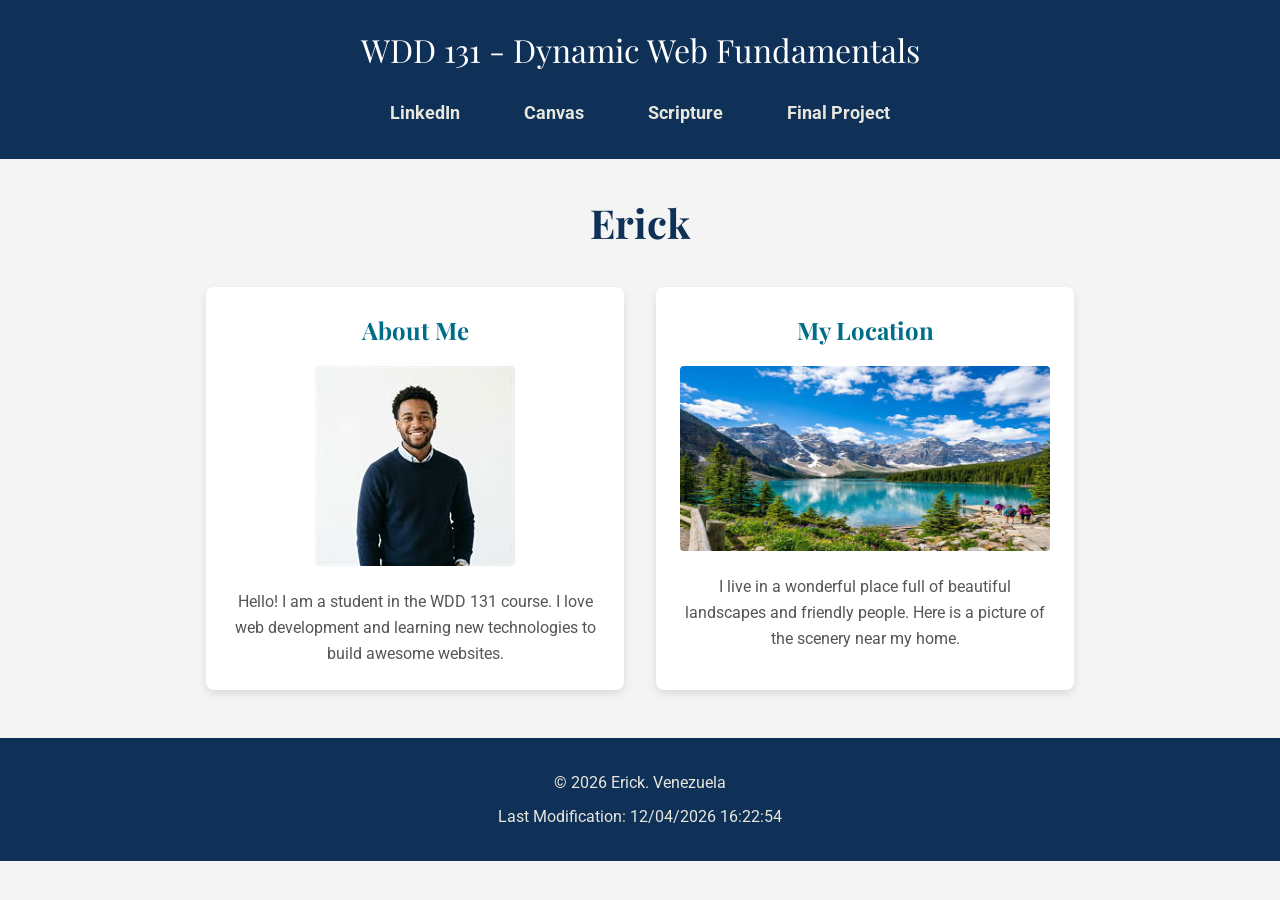
<file: index.html>
<!DOCTYPE html>
<html lang="en">
<head>
    <meta charset="utf-8">
    <meta name="viewport" content="width=device-width, initial-scale=1.0">
    <title>WDD 131 - Dynamic Web Fundamentals - Erick</title>
    <meta name="description" content="WDD 131 - Dynamic Web Fundamentals. Erick. This is the home page for WDD 131.">
    <meta name="author" content="Erick Scala">
    
    <!-- Google Fonts -->
    <link rel="preconnect" href="https://fonts.googleapis.com">
    <link rel="preconnect" href="https://fonts.gstatic.com" crossorigin>
    <link href="https://fonts.googleapis.com/css2?family=Roboto:wght@400;700&family=Playfair+Display:wght@700&display=swap" rel="stylesheet">
    
    <!-- CSS -->
    <link rel="stylesheet" href="styles/base.css">
    
    <!-- JavaScript -->
    <script src="scripts/getdates.js" defer></script>
</head>
<body>
    <header>
        <span id="course-title">WDD 131 - Dynamic Web Fundamentals</span>
        <nav>
            <a href="https://linkedin.com" target="_blank" rel="noopener noreferrer">LinkedIn</a>
            <a href="https://byupw.instructure.com/" target="_blank" rel="noopener noreferrer">Canvas</a>
            <a href="https://www.churchofjesuschrist.org/study/scriptures/bofm/1-ne/3?lang=eng&id=p7#p7" target="_blank" rel="noopener noreferrer">Scripture</a>
            <a href="project/index.html">Final Project</a>
        </nav>
    </header>
    
    <main>
        <h1>Erick</h1>
        
        <div class="cards-container">
            <section class="card">
                <h2>About Me</h2>
                <img src="images/profile.jpg" alt="Profile picture of Erick" width="200" height="200" loading="lazy">
                <p>Hello! I am a student in the WDD 131 course. I love web development and learning new technologies to build awesome websites.</p>
            </section>
            
            <section class="card">
                <h2>My Location</h2>
                <img src="images/landscape.jpg" alt="Beautiful landscape of my location" width="400" height="200" loading="lazy">
                <p>I live in a wonderful place full of beautiful landscapes and friendly people. Here is a picture of the scenery near my home.</p>
            </section>
        </div>
    </main>

    <footer>
        <p>&copy; <span id="currentyear"></span> Erick. Venezuela</p>
        <p id="lastModified"></p>
    </footer>
</body>
</html>
</file>
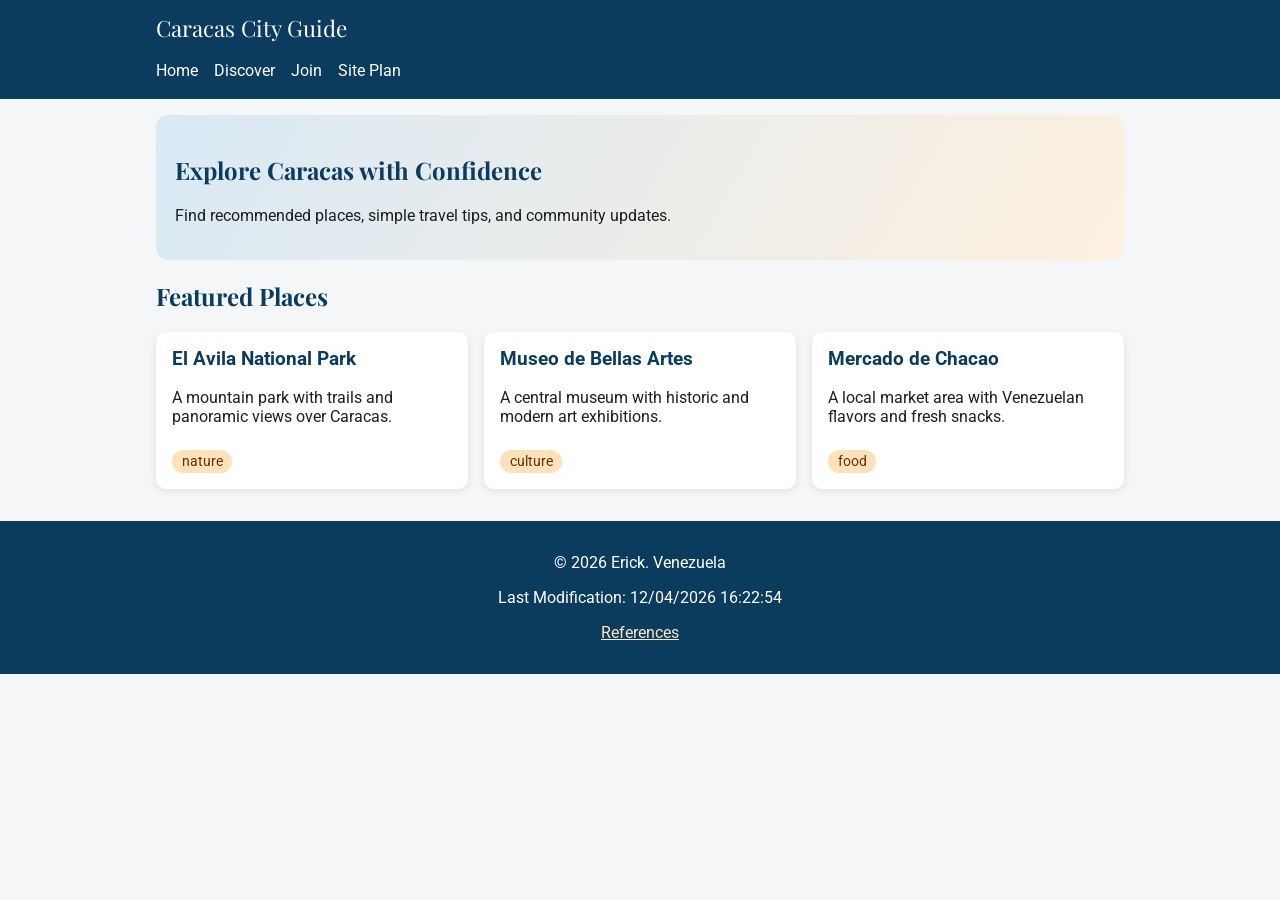
<file: project/index.html>
<!DOCTYPE html>
<html lang="en-US">
<head>
    <meta charset="utf-8">
    <meta name="viewport" content="width=device-width, initial-scale=1.0">
    <title>Caracas City Guide</title>
    <meta name="description" content="Final project for WDD 131 featuring dynamic and responsive city guide pages.">
    <meta name="author" content="Erick">
    <link rel="preconnect" href="https://fonts.googleapis.com">
    <link rel="preconnect" href="https://fonts.gstatic.com" crossorigin>
    <link href="https://fonts.googleapis.com/css2?family=Playfair+Display:wght@700&family=Roboto:wght@400;700&display=swap" rel="stylesheet">
    <link rel="stylesheet" href="styles/project.css">
    <script src="scripts/project.js" defer></script>
</head>
<body>
    <header>
        <div class="header-inner">
            <p class="site-title">Caracas City Guide</p>
            <button id="menuButton" aria-label="Open navigation" aria-expanded="false">Menu</button>
            <nav id="mainNav" class="nav-hidden">
                <a href="index.html">Home</a>
                <a href="discover.html">Discover</a>
                <a href="join.html">Join</a>
                <a href="siteplan.html">Site Plan</a>
            </nav>
        </div>
    </header>
    <main>
        <section class="hero">
            <h1>Explore Caracas with Confidence</h1>
            <p>Find recommended places, simple travel tips, and community updates.</p>
        </section>
        <section>
            <h2>Featured Places</h2>
            <div class="card-grid" id="featuredPlaces"></div>
        </section>
    </main>
    <footer>
        <p>&copy; <span id="currentyear"></span> Erick. Venezuela</p>
        <p id="lastModified"></p>
        <p><a href="references.html">References</a></p>
    </footer>
</body>
</html>
</file>
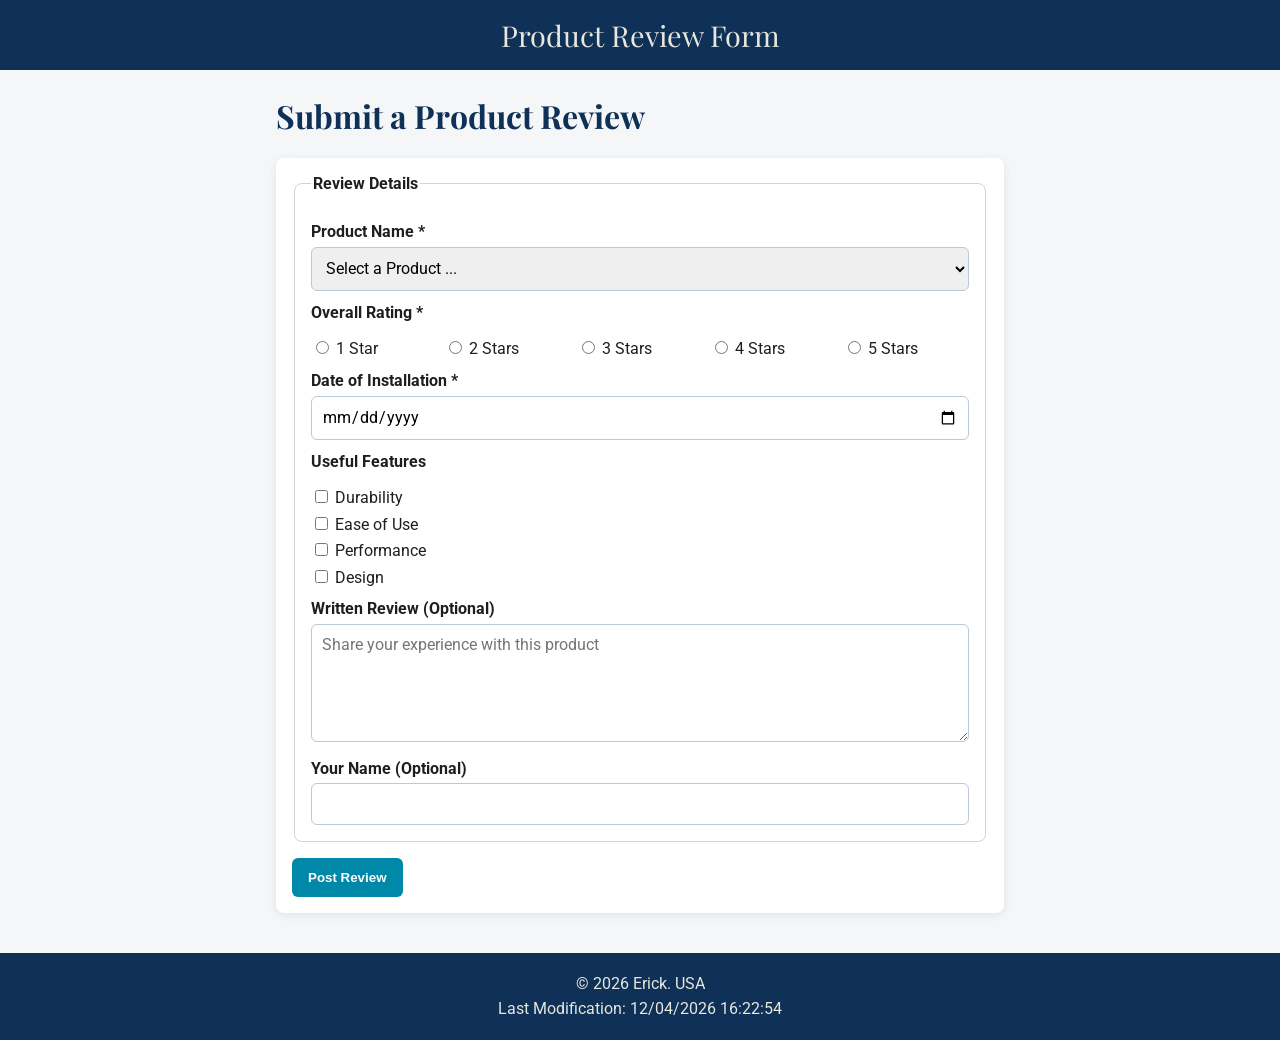
<file: form.html>
<!DOCTYPE html>
<html lang="en-US">
<head>
    <meta charset="utf-8">
    <meta name="viewport" content="width=device-width, initial-scale=1.0">
    <title>WDD 131 - Product Review Form - Erick</title>
    <meta name="description" content="WDD 131 product review form assignment with dynamic product options.">
    <meta name="author" content="Erick">
    <link rel="preconnect" href="https://fonts.googleapis.com">
    <link rel="preconnect" href="https://fonts.gstatic.com" crossorigin>
    <link href="https://fonts.googleapis.com/css2?family=Roboto:wght@400;700&family=Playfair+Display:wght@700&display=swap" rel="stylesheet">
    <link rel="stylesheet" href="styles/form.css">
    <script src="scripts/form.js" defer></script>
    <script src="scripts/getdates.js" defer></script>
</head>
<body>
    <header>
        <span id="course-title">Product Review Form</span>
    </header>
    <main>
        <h1>Submit a Product Review</h1>
        <form method="get" action="review.html">
            <fieldset>
                <legend>Review Details</legend>

                <label for="productName">Product Name *</label>
                <select id="productName" name="productName" required>
                    <option value="" selected disabled>Select a Product ...</option>
                </select>

                <p class="label-like">Overall Rating *</p>
                <div class="rating-group" role="radiogroup" aria-label="Overall Rating">
                    <label><input type="radio" id="rating1" name="rating" value="1" required> 1 Star</label>
                    <label><input type="radio" id="rating2" name="rating" value="2" required> 2 Stars</label>
                    <label><input type="radio" id="rating3" name="rating" value="3" required> 3 Stars</label>
                    <label><input type="radio" id="rating4" name="rating" value="4" required> 4 Stars</label>
                    <label><input type="radio" id="rating5" name="rating" value="5" required> 5 Stars</label>
                </div>

                <label for="installDate">Date of Installation *</label>
                <input type="date" id="installDate" name="installDate" required>

                <p class="label-like">Useful Features</p>
                <div class="features-group">
                    <label for="durability"><input type="checkbox" id="durability" name="features" value="durability"> Durability</label>
                    <label for="ease"><input type="checkbox" id="ease" name="features" value="ease-of-use"> Ease of Use</label>
                    <label for="performance"><input type="checkbox" id="performance" name="features" value="performance"> Performance</label>
                    <label for="design"><input type="checkbox" id="design" name="features" value="design"> Design</label>
                </div>

                <label for="writtenReview">Written Review (Optional)</label>
                <textarea id="writtenReview" name="writtenReview" rows="5" placeholder="Share your experience with this product"></textarea>

                <label for="userName">Your Name (Optional)</label>
                <input type="text" id="userName" name="userName" autocomplete="name">
            </fieldset>

            <input type="submit" value="Post Review">
        </form>
    </main>
    <footer>
        <p>&copy; <span id="currentyear"></span> Erick. USA</p>
        <p id="lastModified"></p>
    </footer>
</body>
</html>
</file>
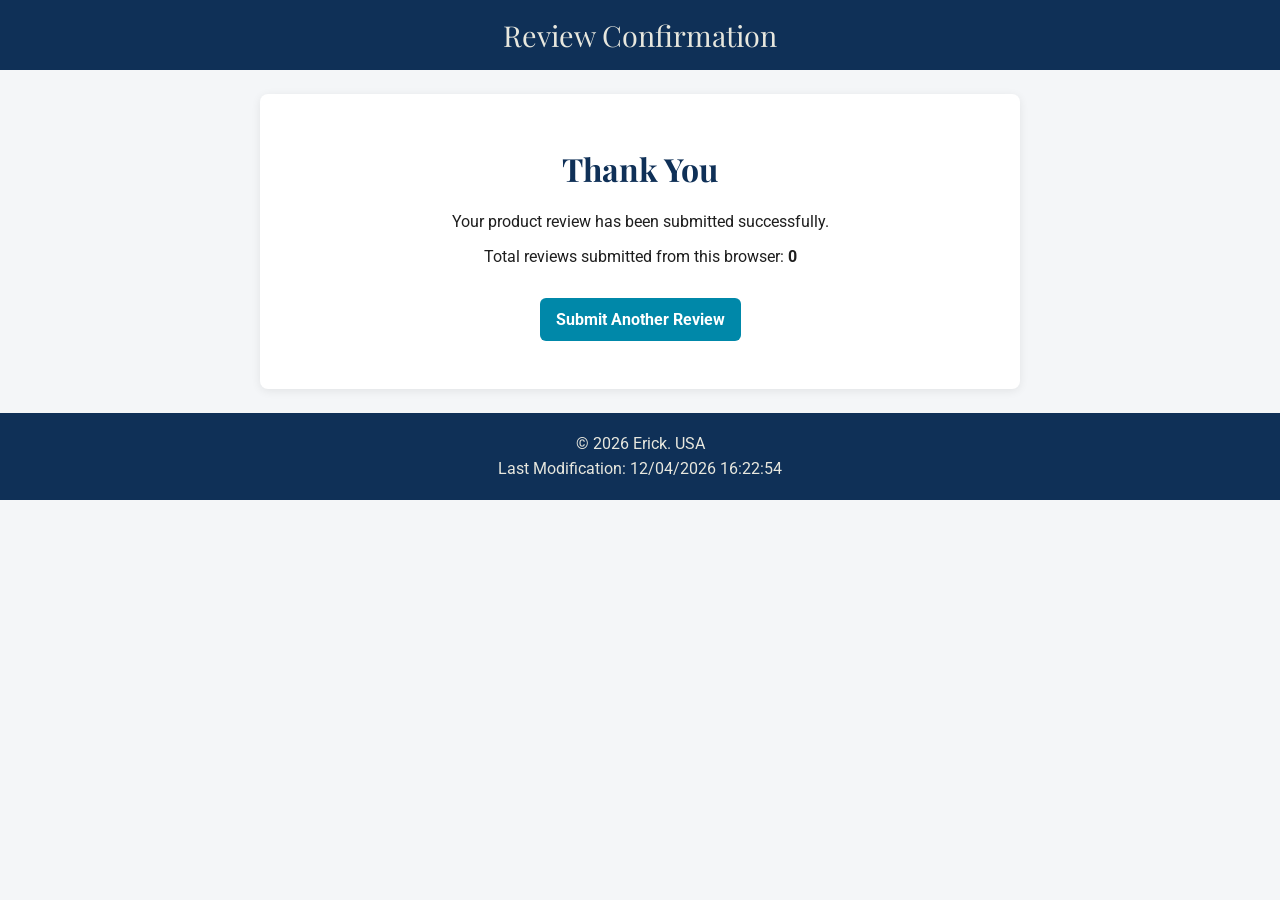
<file: review.html>
<!DOCTYPE html>
<html lang="en-US">
<head>
    <meta charset="utf-8">
    <meta name="viewport" content="width=device-width, initial-scale=1.0">
    <title>WDD 131 - Review Submitted - Erick</title>
    <meta name="description" content="Confirmation page for submitted WDD 131 product reviews.">
    <meta name="author" content="Erick">
    <link rel="preconnect" href="https://fonts.googleapis.com">
    <link rel="preconnect" href="https://fonts.gstatic.com" crossorigin>
    <link href="https://fonts.googleapis.com/css2?family=Roboto:wght@400;700&family=Playfair+Display:wght@700&display=swap" rel="stylesheet">
    <link rel="stylesheet" href="styles/form.css">
    <script src="scripts/review.js" defer></script>
    <script src="scripts/getdates.js" defer></script>
</head>
<body>
    <header>
        <span id="course-title">Review Confirmation</span>
    </header>
    <main class="confirmation">
        <h1>Thank You</h1>
        <p>Your product review has been submitted successfully.</p>
        <p>Total reviews submitted from this browser: <strong id="reviewCount">0</strong></p>
        <p><a class="button-link" href="form.html">Submit Another Review</a></p>
    </main>
    <footer>
        <p>&copy; <span id="currentyear"></span> Erick. USA</p>
        <p id="lastModified"></p>
    </footer>
</body>
</html>
</file>
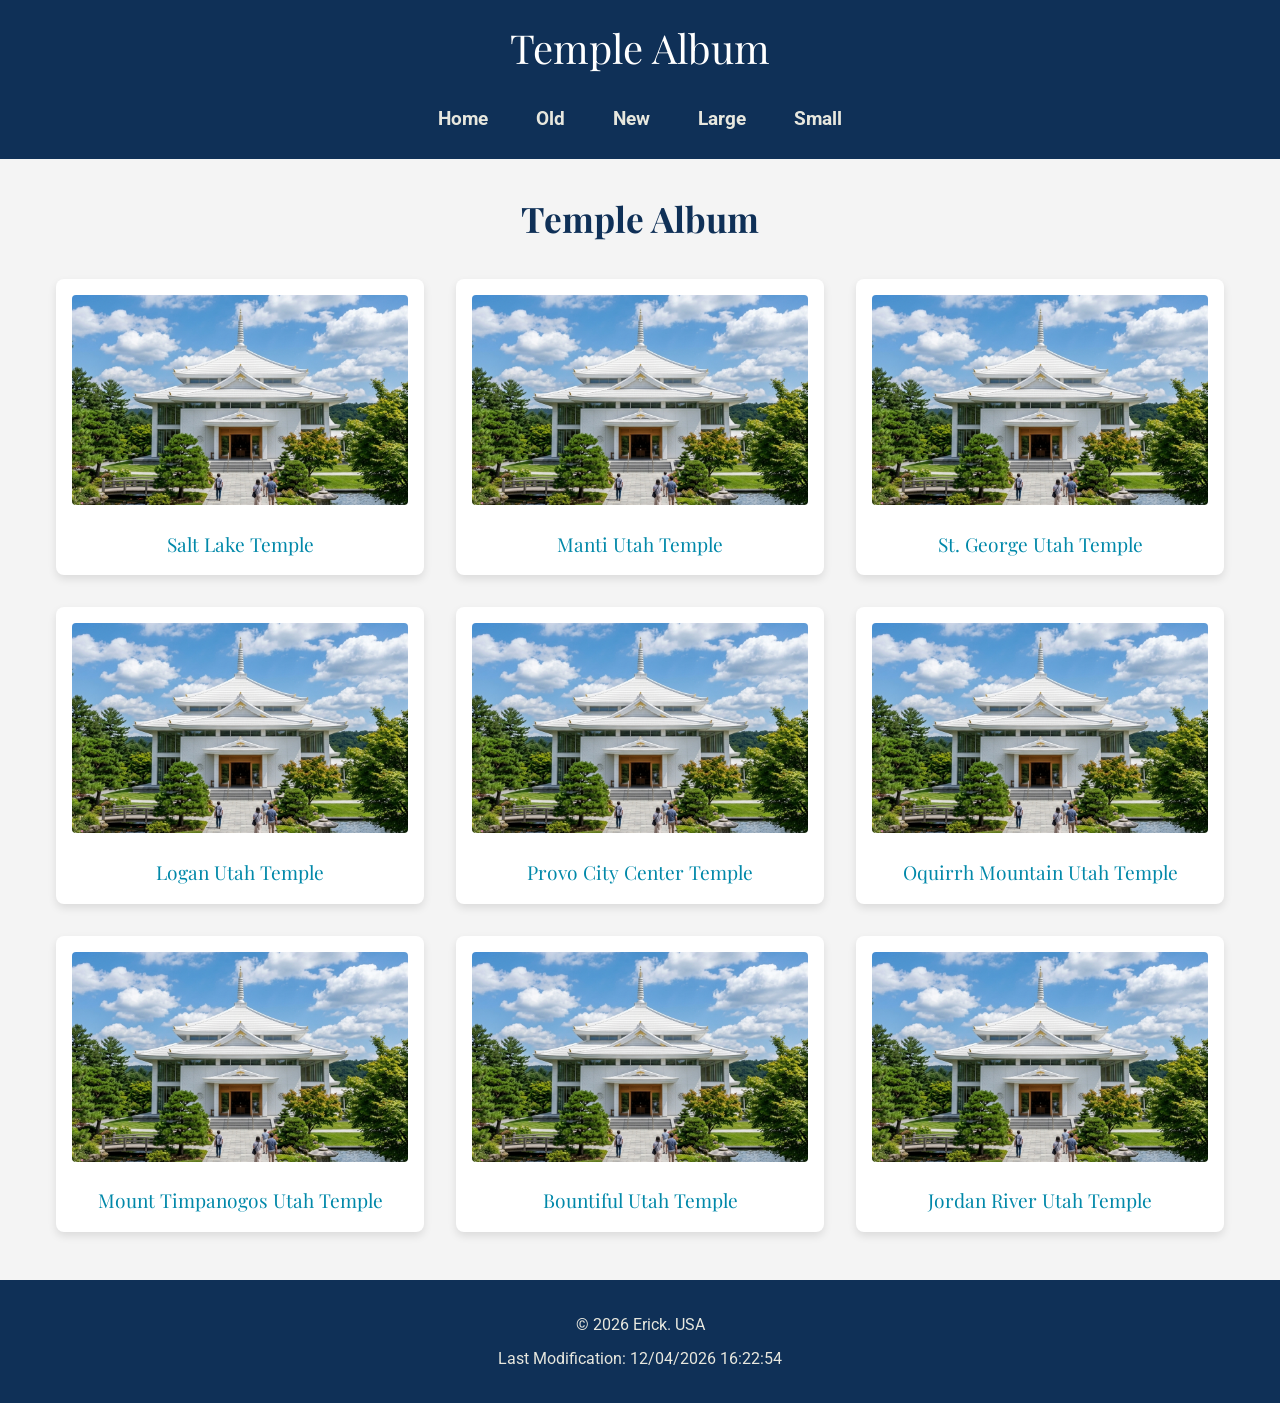
<file: temples.html>
<!DOCTYPE html>
<html lang="en">
<head>
    <meta charset="UTF-8">
    <meta name="viewport" content="width=device-width, initial-scale=1.0">
    <title>WDD 131 - Temple Album - Erick</title>
    <meta name="description" content="WDD 131 - Dynamic Web Fundamentals. Erick. Temple Album.">
    <meta name="author" content="Erick">
    
    <!-- Google Fonts -->
    <link rel="preconnect" href="https://fonts.googleapis.com">
    <link rel="preconnect" href="https://fonts.gstatic.com" crossorigin>
    <link href="https://fonts.googleapis.com/css2?family=Roboto:wght@400;700&family=Playfair+Display:wght@700&display=swap" rel="stylesheet">
    
    <!-- CSS -->
    <link rel="stylesheet" href="styles/temples.css">
    <link rel="stylesheet" href="styles/temples-large.css">
    
    <!-- JavaScript -->
    <script src="scripts/temples.js" defer></script>
</head>
<body>
    <header>
        <span id="course-title">Temple Album</span>
        <button id="menu-button" aria-label="Menu" aria-expanded="false">&#9776;</button>
        <nav id="navigation" class="nav-hidden">
            <a href="index.html">Home</a>
            <a href="#">Old</a>
            <a href="#">New</a>
            <a href="#">Large</a>
            <a href="#">Small</a>
        </nav>
    </header>
    
    <main>
        <h1>Temple Album</h1>
        <div class="temple-grid">
            <figure>
                <img src="images/temple.png" alt="Temple 1" loading="lazy" width="400" height="250">
                <figcaption>Salt Lake Temple</figcaption>
            </figure>
            <figure>
                <img src="images/temple.png" alt="Temple 2" loading="lazy" width="400" height="250">
                <figcaption>Manti Utah Temple</figcaption>
            </figure>
            <figure>
                <img src="images/temple.png" alt="Temple 3" loading="lazy" width="400" height="250">
                <figcaption>St. George Utah Temple</figcaption>
            </figure>
            <figure>
                <img src="images/temple.png" alt="Temple 4" loading="lazy" width="400" height="250">
                <figcaption>Logan Utah Temple</figcaption>
            </figure>
            <figure>
                <img src="images/temple.png" alt="Temple 5" loading="lazy" width="400" height="250">
                <figcaption>Provo City Center Temple</figcaption>
            </figure>
            <figure>
                <img src="images/temple.png" alt="Temple 6" loading="lazy" width="400" height="250">
                <figcaption>Oquirrh Mountain Utah Temple</figcaption>
            </figure>
            <figure>
                <img src="images/temple.png" alt="Temple 7" loading="lazy" width="400" height="250">
                <figcaption>Mount Timpanogos Utah Temple</figcaption>
            </figure>
            <figure>
                <img src="images/temple.png" alt="Temple 8" loading="lazy" width="400" height="250">
                <figcaption>Bountiful Utah Temple</figcaption>
            </figure>
            <figure>
                <img src="images/temple.png" alt="Temple 9" loading="lazy" width="400" height="250">
                <figcaption>Jordan River Utah Temple</figcaption>
            </figure>
        </div>
    </main>

    <footer>
        <p>&copy; <span id="currentyear"></span> Erick. USA</p>
        <p id="lastModified"></p>
    </footer>
</body>
</html>
</file>
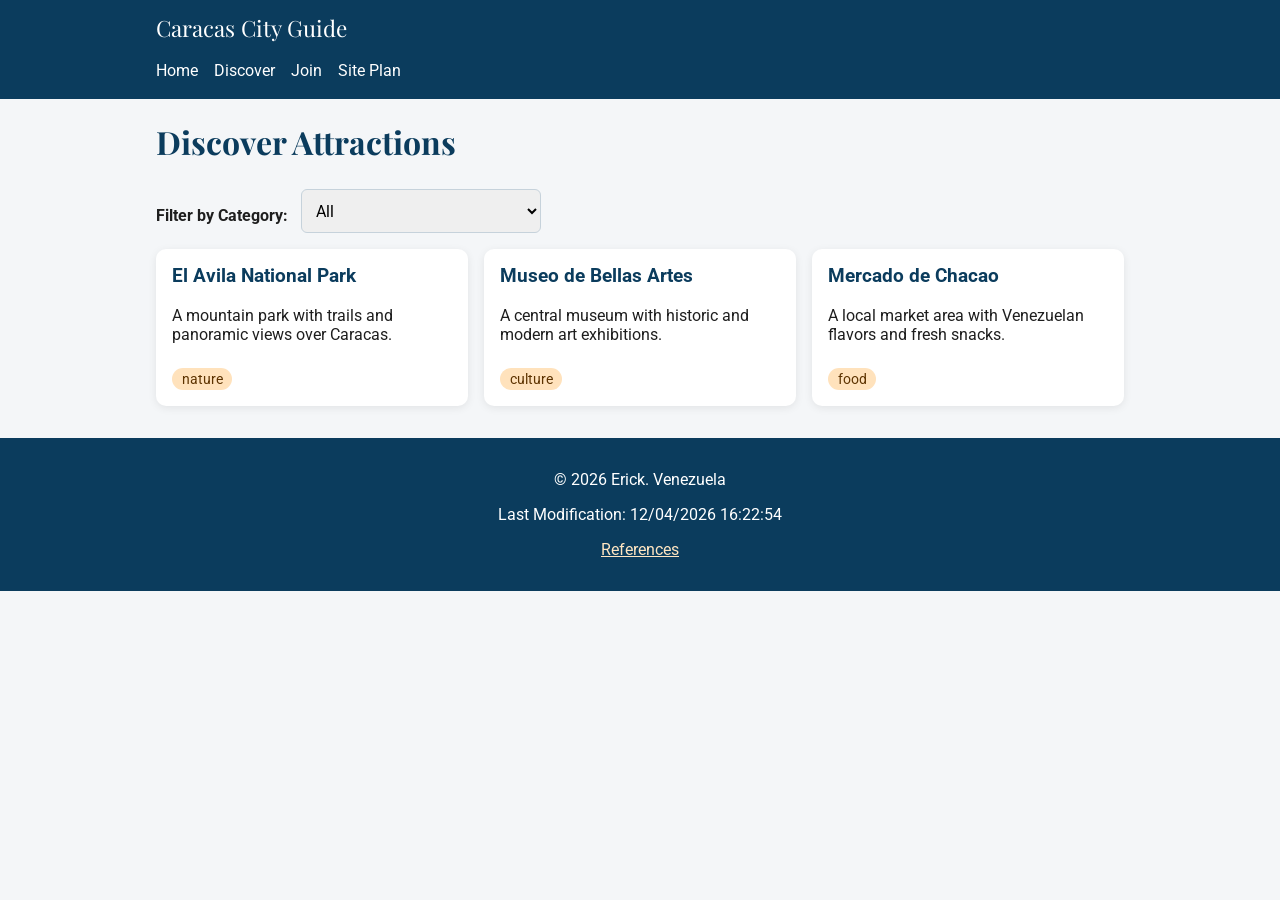
<file: project/discover.html>
<!DOCTYPE html>
<html lang="en-US">
<head>
    <meta charset="utf-8">
    <meta name="viewport" content="width=device-width, initial-scale=1.0">
    <title>Discover Caracas</title>
    <meta name="description" content="Discover page with dynamic filtering of Caracas attractions.">
    <meta name="author" content="Erick">
    <link rel="preconnect" href="https://fonts.googleapis.com">
    <link rel="preconnect" href="https://fonts.gstatic.com" crossorigin>
    <link href="https://fonts.googleapis.com/css2?family=Playfair+Display:wght@700&family=Roboto:wght@400;700&display=swap" rel="stylesheet">
    <link rel="stylesheet" href="styles/project.css">
    <script src="scripts/project.js" defer></script>
</head>
<body>
    <header>
        <div class="header-inner">
            <p class="site-title">Caracas City Guide</p>
            <button id="menuButton" aria-label="Open navigation" aria-expanded="false">Menu</button>
            <nav id="mainNav" class="nav-hidden">
                <a href="index.html">Home</a>
                <a href="discover.html" aria-current="page">Discover</a>
                <a href="join.html">Join</a>
                <a href="siteplan.html">Site Plan</a>
            </nav>
        </div>
    </header>
    <main>
        <h1>Discover Attractions</h1>
        <div class="filter-row">
            <label for="categoryFilter">Filter by Category:</label>
            <select id="categoryFilter">
                <option value="all">All</option>
                <option value="nature">Nature</option>
                <option value="culture">Culture</option>
                <option value="food">Food</option>
            </select>
        </div>
        <div class="card-grid" id="discoverCards"></div>
    </main>
    <footer>
        <p>&copy; <span id="currentyear"></span> Erick. Venezuela</p>
        <p id="lastModified"></p>
        <p><a href="references.html">References</a></p>
    </footer>
</body>
</html>
</file>
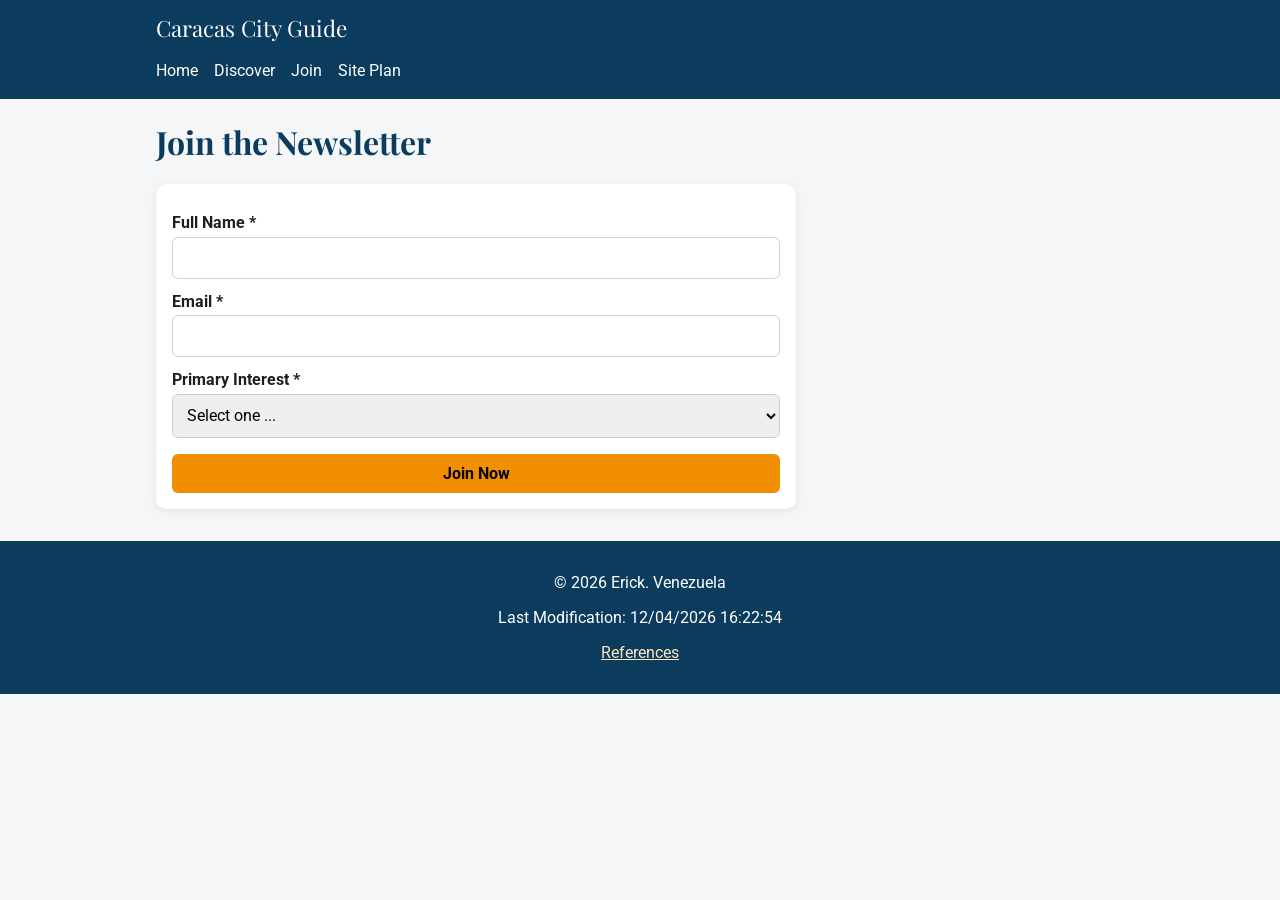
<file: project/join.html>
<!DOCTYPE html>
<html lang="en-US">
<head>
    <meta charset="utf-8">
    <meta name="viewport" content="width=device-width, initial-scale=1.0">
    <title>Join Caracas Updates</title>
    <meta name="description" content="Join form for the Caracas City Guide community updates.">
    <meta name="author" content="Erick">
    <link rel="preconnect" href="https://fonts.googleapis.com">
    <link rel="preconnect" href="https://fonts.gstatic.com" crossorigin>
    <link href="https://fonts.googleapis.com/css2?family=Playfair+Display:wght@700&family=Roboto:wght@400;700&display=swap" rel="stylesheet">
    <link rel="stylesheet" href="styles/project.css">
    <script src="scripts/project.js" defer></script>
</head>
<body>
    <header>
        <div class="header-inner">
            <p class="site-title">Caracas City Guide</p>
            <button id="menuButton" aria-label="Open navigation" aria-expanded="false">Menu</button>
            <nav id="mainNav" class="nav-hidden">
                <a href="index.html">Home</a>
                <a href="discover.html">Discover</a>
                <a href="join.html" aria-current="page">Join</a>
                <a href="siteplan.html">Site Plan</a>
            </nav>
        </div>
    </header>
    <main>
        <h1>Join the Newsletter</h1>
        <form id="joinForm">
            <label for="fullName">Full Name *</label>
            <input type="text" id="fullName" name="fullName" required>

            <label for="email">Email *</label>
            <input type="email" id="email" name="email" required>

            <label for="interest">Primary Interest *</label>
            <select id="interest" name="interest" required>
                <option value="" selected disabled>Select one ...</option>
                <option value="nature">Nature</option>
                <option value="culture">Culture</option>
                <option value="food">Food</option>
            </select>

            <button type="submit">Join Now</button>
        </form>
        <p id="joinMessage" class="success-message" aria-live="polite"></p>
    </main>
    <footer>
        <p>&copy; <span id="currentyear"></span> Erick. Venezuela</p>
        <p id="lastModified"></p>
        <p><a href="references.html">References</a></p>
    </footer>
</body>
</html>
</file>
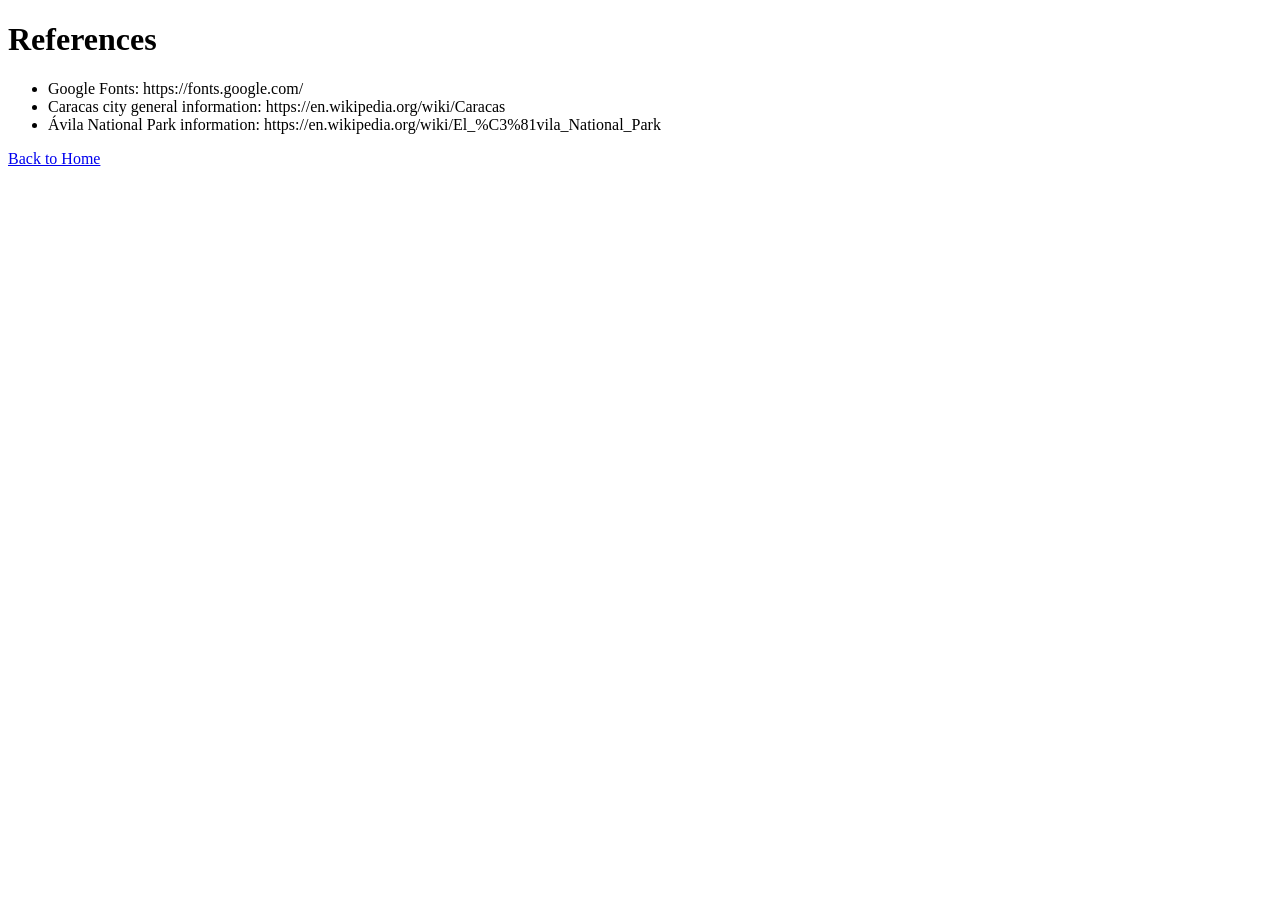
<file: project/references.html>
<!DOCTYPE html>
<html lang="en-US">
<head>
    <meta charset="utf-8">
    <meta name="viewport" content="width=device-width, initial-scale=1.0">
    <title>Caracas City Guide - References</title>
    <meta name="description" content="References used in the Caracas City Guide project.">
    <meta name="author" content="Erick">
</head>
<body>
    <h1>References</h1>
    <ul>
        <li>Google Fonts: https://fonts.google.com/</li>
        <li>Caracas city general information: https://en.wikipedia.org/wiki/Caracas</li>
        <li>Ávila National Park information: https://en.wikipedia.org/wiki/El_%C3%81vila_National_Park</li>
    </ul>
    <p><a href="index.html">Back to Home</a></p>
</body>
</html>
</file>
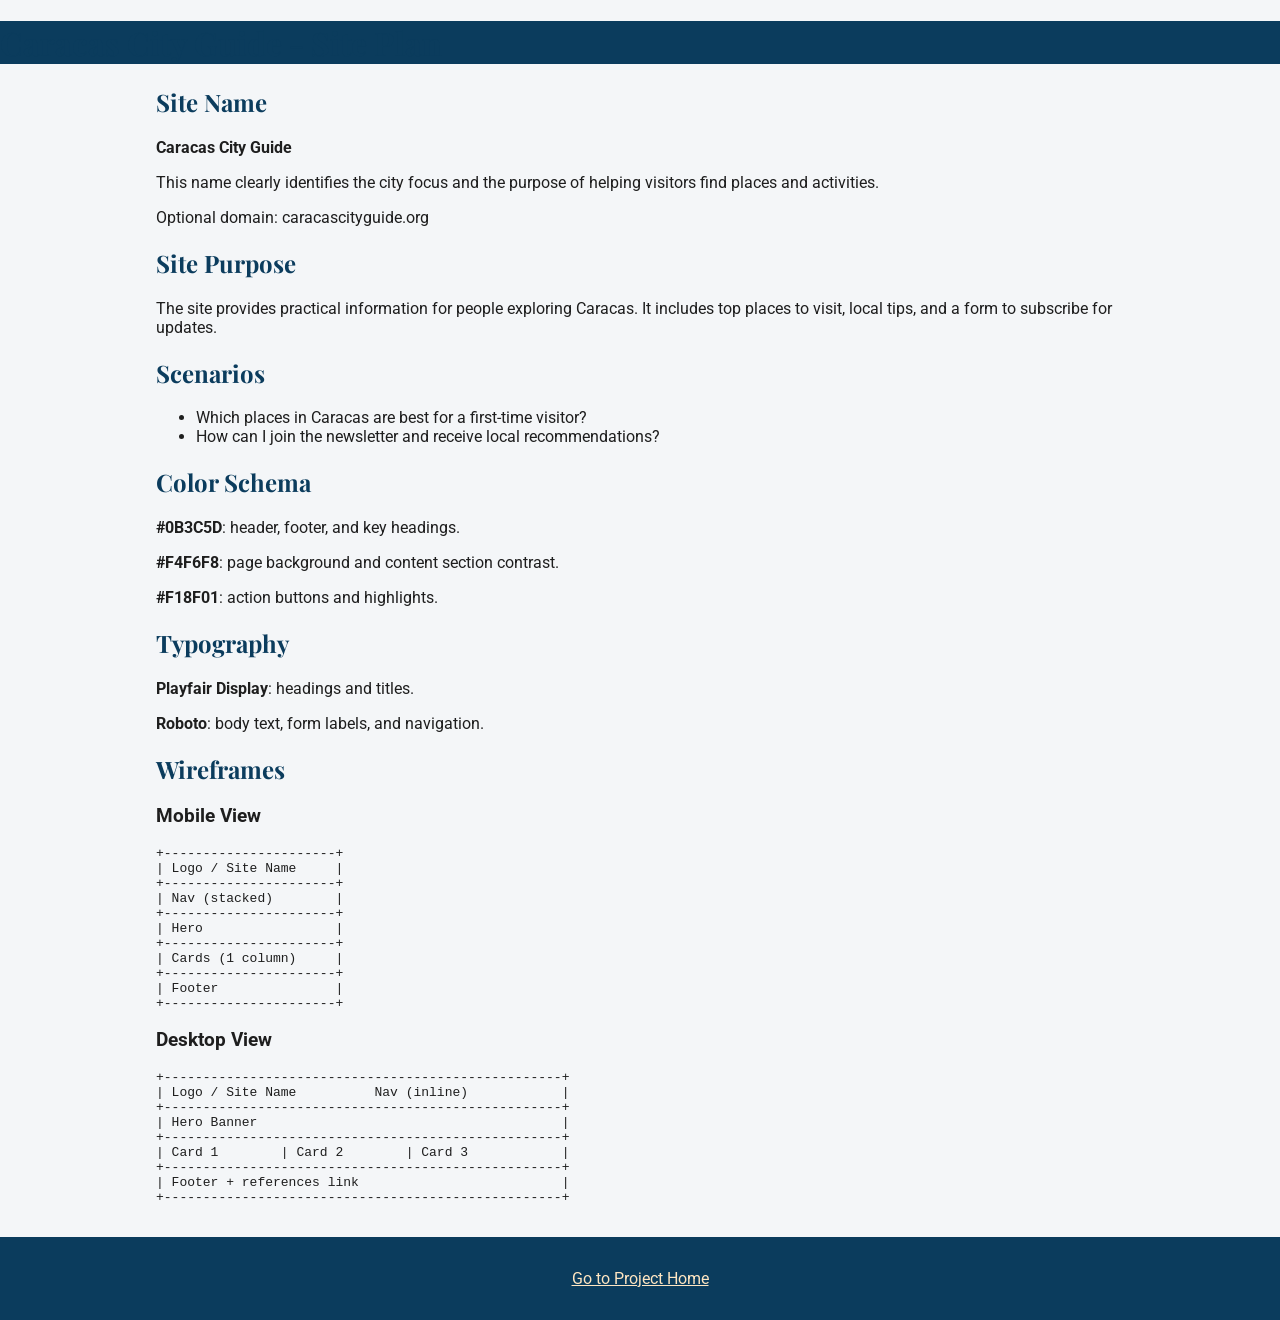
<file: project/siteplan.html>
<!DOCTYPE html>
<html lang="en-US">
<head>
    <meta charset="utf-8">
    <meta name="viewport" content="width=device-width, initial-scale=1.0">
    <title>WDD 131 Project Site Plan - Caracas City Guide</title>
    <meta name="description" content="Website planning document for WDD 131 final project.">
    <meta name="author" content="Erick">
    <link rel="preconnect" href="https://fonts.googleapis.com">
    <link rel="preconnect" href="https://fonts.gstatic.com" crossorigin>
    <link href="https://fonts.googleapis.com/css2?family=Playfair+Display:wght@700&family=Roboto:wght@400;700&display=swap" rel="stylesheet">
    <link rel="stylesheet" href="styles/project.css">
</head>
<body>
    <header>
        <h1>Caracas City Guide - Site Plan</h1>
    </header>
    <main>
        <section>
            <h2>Site Name</h2>
            <p><strong>Caracas City Guide</strong></p>
            <p>This name clearly identifies the city focus and the purpose of helping visitors find places and activities.</p>
            <p>Optional domain: caracascityguide.org</p>
        </section>

        <section>
            <h2>Site Purpose</h2>
            <p>The site provides practical information for people exploring Caracas. It includes top places to visit, local tips, and a form to subscribe for updates.</p>
        </section>

        <section>
            <h2>Scenarios</h2>
            <ul>
                <li>Which places in Caracas are best for a first-time visitor?</li>
                <li>How can I join the newsletter and receive local recommendations?</li>
            </ul>
        </section>

        <section>
            <h2>Color Schema</h2>
            <p><strong>#0B3C5D</strong>: header, footer, and key headings.</p>
            <p><strong>#F4F6F8</strong>: page background and content section contrast.</p>
            <p><strong>#F18F01</strong>: action buttons and highlights.</p>
        </section>

        <section>
            <h2>Typography</h2>
            <p><strong>Playfair Display</strong>: headings and titles.</p>
            <p><strong>Roboto</strong>: body text, form labels, and navigation.</p>
        </section>

        <section>
            <h2>Wireframes</h2>
            <h3>Mobile View</h3>
<pre>
+----------------------+
| Logo / Site Name     |
+----------------------+
| Nav (stacked)        |
+----------------------+
| Hero                 |
+----------------------+
| Cards (1 column)     |
+----------------------+
| Footer               |
+----------------------+
</pre>
            <h3>Desktop View</h3>
<pre>
+---------------------------------------------------+
| Logo / Site Name          Nav (inline)            |
+---------------------------------------------------+
| Hero Banner                                       |
+---------------------------------------------------+
| Card 1        | Card 2        | Card 3            |
+---------------------------------------------------+
| Footer + references link                          |
+---------------------------------------------------+
</pre>
        </section>
    </main>
    <footer>
        <p><a href="index.html">Go to Project Home</a></p>
    </footer>
</body>
</html>
</file>
<file: styles/base.css>
/* Base CSS for WDD 131 Home Page */

* {
    box-sizing: border-box;
    margin: 0;
    padding: 0;
}

body {
    font-family: 'Roboto', sans-serif;
    background-color: #f4f4f4;
    color: #333333;
    line-height: 1.6;
}

/* Header */
header {
    background-color: #0f3057;
    color: #ffffff;
    padding: 1.5rem 0;
    text-align: center;
}

header span#course-title {
    display: block;
    font-family: 'Playfair Display', serif;
    font-size: 2rem;
    margin-bottom: 1rem;
}

/* Navigation */
nav {
    display: flex;
    justify-content: center;
    gap: 2rem;
    flex-wrap: wrap;
}

nav a {
    color: #e7e7de;
    text-decoration: none;
    font-size: 1.1rem;
    font-weight: bold;
    padding: 0.5rem 1rem;
    border-radius: 4px;
    transition: background-color 0.3s ease, color 0.3s ease;
}

nav a:hover {
    background-color: #006d88;
    color: #ffffff;
}

/* Main Content */
main {
    max-width: 900px;
    margin: 2rem auto;
    padding: 0 1rem;
}

main h1 {
    font-family: 'Playfair Display', serif;
    text-align: center;
    color: #0f3057;
    margin-bottom: 2rem;
    font-size: 2.5rem;
}

.cards-container {
    display: grid;
    grid-template-columns: 1fr;
    gap: 2rem;
}

@media (min-width: 768px) {
    .cards-container {
        grid-template-columns: 1fr 1fr;
    }
}

/* Cards */
.card {
    background-color: #ffffff;
    border-radius: 8px;
    box-shadow: 0 4px 8px #0000001a;
    padding: 1.5rem;
    text-align: center;
    transition: transform 0.3s ease;
}

.card:hover {
    transform: translateY(-5px);
}

.card h2 {
    font-family: 'Playfair Display', serif;
    color: #006d88;
    margin-bottom: 1rem;
}

.card img {
    max-width: 100%;
    height: auto;
    border-radius: 4px;
    margin-bottom: 1rem;
}

.card p {
    font-size: 1rem;
    color: #555555;
}

/* Footer */
footer {
    background-color: #0f3057;
    color: #e7e7de;
    text-align: center;
    padding: 1.5rem;
    margin-top: 3rem;
}

footer p {
    margin: 0.5rem 0;
}
</file>
<file: project/styles/project.css>
:root {
    --primary: #0b3c5d;
    --secondary: #f18f01;
    --bg: #f4f6f8;
    --card: #ffffff;
    --text: #1e1e1e;
    --heading-font: "Playfair Display", serif;
    --body-font: "Roboto", sans-serif;
}

* {
    box-sizing: border-box;
}

body {
    margin: 0;
    font-family: var(--body-font);
    background: var(--bg);
    color: var(--text);
}

header {
    background: var(--primary);
    color: #fff;
}

.header-inner {
    max-width: 1000px;
    margin: 0 auto;
    padding: 0.8rem 1rem;
    display: grid;
    gap: 0.8rem;
}

.site-title {
    margin: 0;
    font-family: var(--heading-font);
    font-size: 1.4rem;
}

#menuButton {
    background: var(--secondary);
    border: none;
    color: #111;
    padding: 0.5rem 0.9rem;
    border-radius: 6px;
    font-weight: 700;
    cursor: pointer;
}

nav {
    display: flex;
    flex-direction: column;
    gap: 0.5rem;
}

nav a {
    color: #fff;
    text-decoration: none;
    padding: 0.35rem 0;
}

.nav-hidden {
    display: none;
}

.nav-visible {
    display: flex;
}

main {
    max-width: 1000px;
    margin: 1rem auto;
    padding: 0 1rem;
}

h1, h2 {
    font-family: var(--heading-font);
    color: var(--primary);
}

.hero {
    background: linear-gradient(120deg, #d9e9f5, #fdf0df);
    border-radius: 12px;
    padding: 1.2rem;
}

.card-grid {
    display: grid;
    grid-template-columns: 1fr;
    gap: 1rem;
}

.card {
    background: var(--card);
    border-radius: 10px;
    padding: 1rem;
    box-shadow: 0 2px 8px rgba(0, 0, 0, 0.08);
}

.card h3 {
    margin-top: 0;
    color: var(--primary);
}

.badge {
    display: inline-block;
    margin-top: 0.5rem;
    background: #ffe2bc;
    color: #5d3300;
    border-radius: 999px;
    padding: 0.2rem 0.6rem;
    font-size: 0.85rem;
}

.filter-row {
    display: flex;
    flex-direction: column;
    gap: 0.4rem;
    margin-bottom: 1rem;
}

form {
    max-width: 640px;
    background: var(--card);
    border-radius: 10px;
    padding: 1rem;
    box-shadow: 0 2px 8px rgba(0, 0, 0, 0.08);
}

label {
    display: block;
    margin-top: 0.8rem;
    font-weight: 700;
}

input, select, button {
    width: 100%;
    margin-top: 0.3rem;
    padding: 0.65rem;
    border-radius: 6px;
    border: 1px solid #c6d2db;
    font: inherit;
}

button {
    margin-top: 1rem;
    background: var(--secondary);
    border: none;
    font-weight: 700;
    cursor: pointer;
}

.success-message {
    margin-top: 1rem;
    font-weight: 700;
    color: #0a5f2f;
}

footer {
    margin-top: 2rem;
    background: var(--primary);
    color: #fff;
    text-align: center;
    padding: 1rem;
}

footer a {
    color: #ffe6c2;
}

@media (min-width: 760px) {
    .header-inner {
        grid-template-columns: 1fr auto;
        align-items: center;
    }

    #menuButton {
        display: none;
    }

    nav, .nav-hidden, .nav-visible {
        display: flex;
        flex-direction: row;
        gap: 1rem;
        grid-column: 1 / -1;
    }

    .card-grid {
        grid-template-columns: repeat(3, minmax(0, 1fr));
    }

    .filter-row {
        flex-direction: row;
        align-items: center;
        gap: 0.8rem;
    }

    .filter-row select {
        max-width: 240px;
    }
}
</file>
<file: styles/form.css>
:root {
    --primary-color: #0f3057;
    --secondary-color: #0088a9;
    --accent-color: #e7e7de;
    --text-color: #1e1e1e;
    --bg-color: #f4f6f8;
    --white: #ffffff;
    --font-heading: "Playfair Display", serif;
    --font-body: "Roboto", sans-serif;
}

* {
    box-sizing: border-box;
}

body {
    margin: 0;
    font-family: var(--font-body);
    background-color: var(--bg-color);
    color: var(--text-color);
}

header, footer {
    background-color: var(--primary-color);
    color: var(--accent-color);
    text-align: center;
    padding: 1rem;
}

#course-title {
    font-family: var(--font-heading);
    font-size: 1.8rem;
}

main {
    max-width: 760px;
    margin: 1.5rem auto;
    padding: 0 1rem 1rem;
}

h1 {
    color: var(--primary-color);
    font-family: var(--font-heading);
}

form {
    background-color: var(--white);
    border-radius: 8px;
    padding: 1rem;
    box-shadow: 0 2px 10px rgba(0, 0, 0, 0.08);
}

fieldset {
    border: 1px solid #ccd5dd;
    border-radius: 8px;
    padding: 1rem;
}

legend {
    font-weight: 700;
}

label, .label-like {
    display: block;
    margin-top: 0.8rem;
    font-weight: 700;
}

input[type="text"],
input[type="date"],
select,
textarea {
    width: 100%;
    margin-top: 0.35rem;
    padding: 0.65rem;
    border: 1px solid #bcc8d4;
    border-radius: 6px;
    font: inherit;
}

.rating-group,
.features-group {
    display: grid;
    gap: 0.4rem;
    margin-top: 0.35rem;
}

.rating-group label,
.features-group label {
    font-weight: 400;
    margin-top: 0;
}

input[type="submit"],
.button-link {
    margin-top: 1rem;
    background-color: var(--secondary-color);
    color: var(--white);
    border: none;
    border-radius: 6px;
    padding: 0.75rem 1rem;
    cursor: pointer;
    font-weight: 700;
    text-decoration: none;
    display: inline-block;
}

input[type="submit"]:hover,
.button-link:hover {
    background-color: #016f89;
}

.confirmation {
    text-align: center;
    background: var(--white);
    border-radius: 8px;
    padding: 2rem;
    box-shadow: 0 2px 10px rgba(0, 0, 0, 0.08);
}

footer p {
    margin: 0.35rem 0;
}

@media (min-width: 768px) {
    .rating-group {
        grid-template-columns: repeat(5, minmax(0, 1fr));
    }
}
</file>
<file: styles/temples.css>
/* Base CSS for WDD 131 Temple Album (Mobile View) */

:root {
    --primary-color: #0f3057;
    --secondary-color: #0088a9;
    --accent-color: #e7e7de;
    --text-color: #333333;
    --bg-color: #f4f4f4;
    --white: #ffffff;
    --font-heading: 'Playfair Display', serif;
    --font-body: 'Roboto', sans-serif;
}

* {
    box-sizing: border-box;
    margin: 0;
    padding: 0;
}

body {
    font-family: var(--font-body);
    background-color: var(--bg-color);
    color: var(--text-color);
    line-height: 1.6;
}

/* Header & Navigation */
header {
    background-color: var(--primary-color);
    color: var(--white);
    display: flex;
    flex-wrap: wrap;
    align-items: center;
    justify-content: space-between;
    padding: 1rem 1.5rem;
    position: relative;
}

header span#course-title {
    font-family: var(--font-heading);
    font-size: 1.8rem;
}

#menu-button {
    background: none;
    border: none;
    color: var(--white);
    font-size: 2rem;
    cursor: pointer;
    display: block; /* Shown in mobile */
}

nav {
    display: none; /* Hidden by default in mobile, toggled by JS */
    flex-direction: column;
    width: 100%;
    margin-top: 1rem;
    background-color: var(--secondary-color);
    border-radius: 4px;
    overflow: hidden;
}

nav.nav-visible {
    display: flex;
}

nav a {
    color: var(--white);
    text-decoration: none;
    font-size: 1.2rem;
    font-weight: bold;
    padding: 1rem;
    text-align: center;
    transition: background-color 0.3s ease;
    border-bottom: 1px solid rgba(255, 255, 255, 0.1);
}

nav a:last-child {
    border-bottom: none;
}

nav a:hover, nav a:focus {
    background-color: var(--primary-color);
}

/* Main Content */
main {
    max-width: 1200px;
    margin: 2rem auto;
    padding: 0 1rem;
}

main h1 {
    font-family: var(--font-heading);
    text-align: center;
    color: var(--primary-color);
    margin-bottom: 2rem;
    font-size: 2.2rem;
}

/* Grid Layout for Mobile (1 Column) */
.temple-grid {
    display: grid;
    grid-template-columns: 1fr;
    gap: 2rem;
}

figure {
    background-color: var(--white);
    border-radius: 8px;
    box-shadow: 0 4px 8px rgba(0, 0, 0, 0.1);
    padding: 1rem;
    text-align: center;
    transition: transform 0.3s ease;
}

figure:hover {
    transform: scale(1.02);
}

figure img {
    max-width: 100%;
    height: auto;
    border-radius: 4px;
    object-fit: cover;
    aspect-ratio: 16 / 10;
}

figcaption {
    margin-top: 1rem;
    font-family: var(--font-heading);
    font-size: 1.2rem;
    color: var(--secondary-color);
}

/* Footer */
footer {
    background-color: var(--primary-color);
    color: var(--accent-color);
    text-align: center;
    padding: 1.5rem;
    margin-top: 3rem;
}

footer p {
    margin: 0.5rem 0;
}
</file>
<file: styles/temples-large.css>
/* CSS for WDD 131 Temple Album (Large View - Desktop) */

@media (min-width: 768px) {
    /* The header and nav adjust for larger screens */
    header {
        justify-content: center;
        flex-direction: column;
    }

    header span#course-title {
        margin-bottom: 1rem;
        font-size: 2.5rem;
    }

    /* Hide the hamburger button on large screens */
    #menu-button {
        display: none;
    }

    /* Show the nav automatically on large screens and style as row */
    nav, nav.nav-hidden {
        display: flex !important; /* Override JS inline styles if any, though JS toggles classes */
        flex-direction: row;
        justify-content: center;
        width: auto;
        background-color: transparent;
        margin-top: 0;
    }

    nav a {
        color: var(--accent-color);
        border-bottom: none;
        border-radius: 4px;
        margin: 0 0.5rem;
        padding: 0.5rem 1rem;
    }

    nav a:hover, nav a:focus {
        background-color: var(--secondary-color);
        color: var(--white);
    }

    /* Grid Layout for Large Screens (Multiple columns using auto-fit) */
    .temple-grid {
        grid-template-columns: repeat(auto-fit, minmax(300px, 1fr));
    }
}
</file>
